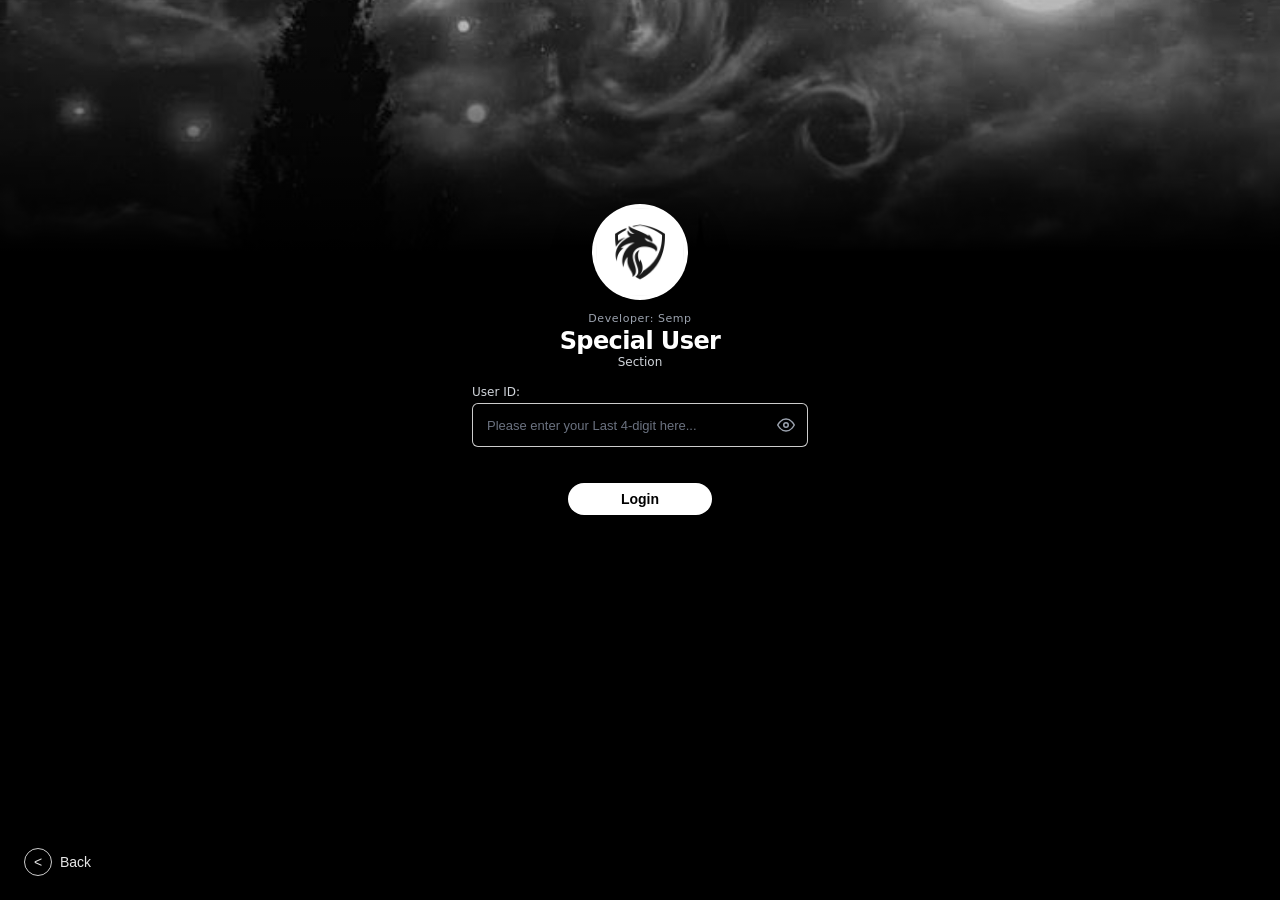
<file: SpecialUserSection/SpecialUser.html>
<!DOCTYPE html>
<html lang="en">
<head>
    <meta charset="UTF-8">
    <meta name="viewport" content="width=device-width, initial-scale=1.0">
    <title>R.I.A Special User Section</title>
    <link rel="icon" type="image/png" href="Logo.jpg">
    <link rel="stylesheet" href="style.css">
</head>
<body>

    <div class="banner-container">
        <img src="B.jpg" alt="Background">
        <div class="banner-gradient"></div>
    </div>

    <div class="main-content">

        <div class="logo-wrapper">
            <img src="Logo.jpg" alt="R.I.A Logo">
        </div>

        <div class="titles-wrapper">
            <p class="developer-text">Developer: Semp</p>
            <h1 class="main-title">Special User</h1>
            <p class="subtitle-text">Section</p>
        </div>

        <div class="form-container">
            <div class="input-group-wrapper">
                <div class="input-inner-box">
                    <label for="pinInput" class="input-label">User ID:</label>

                    <div class="input-field">
                        <input
                            type="password"
                            id="pinInput"
                            maxlength="4"
                            inputmode="numeric"
                            placeholder="Please enter your Last 4-digit here..."
                            class="pin-input"
                            autocomplete="off"
                        >
                        <button type="button" id="togglePin" class="toggle-btn" aria-label="Show PIN" aria-pressed="false">
                            <svg class="icon-eye" viewBox="0 0 24 24" fill="none" stroke="currentColor" stroke-width="2" stroke-linecap="round" stroke-linejoin="round">
                                <path d="M1 12s4-8 11-8 11 8 11 8-4 8-11 8-11-8-11-8z"/>
                                <circle cx="12" cy="12" r="3"/>
                            </svg>
                            <svg class="icon-eye-off" viewBox="0 0 24 24" fill="none" stroke="currentColor" stroke-width="2" stroke-linecap="round" stroke-linejoin="round">
                                <path d="M17.94 17.94A10.07 10.07 0 0 1 12 20c-7 0-11-8-11-8a18.45 18.45 0 0 1 5.06-5.94M9.9 4.24A9.12 9.12 0 0 1 12 4c7 0 11 8 11 8a18.5 18.5 0 0 1-2.16 3.19m-6.72-1.07a3 3 0 1 1-4.24-4.24"/>
                                <line x1="1" y1="1" x2="23" y2="23"/>
                            </svg>
                        </button>
                    </div>
                </div>
                <p id="errorMsg" class="error-message"></p>
            </div>
        </div>

        <button id="loginBtn" class="login-btn">Login</button>
    </div>

    <div class="back-nav-container">
        <button id="backBtn" class="back-btn">
            <span class="back-icon-circle">&lt;</span>
            <span class="back-text">Back</span>
        </button>
    </div>

    <div id="loadingModal" class="loading-modal">
        <div class="loading-card">
            <div class="spinner"></div>
            <p class="loading-title">Verifying credentials...</p>
            <p class="loading-subtitle">Please wait securely</p>
        </div>
    </div>

    <script src="script.js"></script>

</body>
</html>
</file>
<file: SpecialUserSection/style.css>
* {
    box-sizing: border-box;
    margin: 0;
    padding: 0;
}

html, body {
    height: 100vh;
    height: 100dvh;
    overflow: hidden;
    background-color: #000000;
    color: #ffffff;
    font-family: system-ui, -apple-system, BlinkMacSystemFont, 'Segoe UI', Roboto, Oxygen, Ubuntu, Cantarell, sans-serif;
    user-select: none;
    -webkit-user-select: none;
}

body {
    display: flex;
    flex-direction: column;
    justify-content: space-between;
    position: relative;
}

.banner-container {
    position: relative;
    width: 100%;
    height: 28vh;
    flex-shrink: 0;
    overflow: hidden;
    background-color: #000000;
}

.banner-container img {
    width: 100%;
    height: 100%;
    object-fit: cover;
    opacity: 0.8;
}

.banner-gradient {
    position: absolute;
    inset: 0;
    background: linear-gradient(to bottom, transparent, rgba(0, 0, 0, 0.4), #000000);
}

.main-content {
    flex: 1;
    display: flex;
    flex-direction: column;
    align-items: center;
    justify-content: flex-start;
    padding: 0 24px;
    position: relative;
    z-index: 10;
    margin-top: -48px;
    max-width: 384px;
    width: 100%;
    margin-left: auto;
    margin-right: auto;
}

.logo-wrapper {
    width: 96px;
    height: 96px;
    border-radius: 50%;
    background-color: #ffffff;
    padding: 4px;
    box-shadow: 0 25px 50px -12px rgba(0, 0, 0, 0.7);
    display: flex;
    align-items: center;
    justify-content: center;
    flex-shrink: 0;
    margin-bottom: 12px;
}

.logo-wrapper img {
    width: 100%;
    height: 100%;
    object-fit: cover;
    border-radius: 50%;
}

.titles-wrapper {
    text-align: center;
    margin-bottom: 16px;
    flex-shrink: 0;
}

.developer-text {
    font-size: 11px;
    color: #9ca3af;
    letter-spacing: 0.05em;
    margin-bottom: 2px;
}

.main-title {
    font-size: 24px;
    font-weight: 700;
    letter-spacing: -0.025em;
    color: #ffffff;
}

.subtitle-text {
    font-size: 12px;
    color: #d1d5db;
    font-weight: 500;
}

.form-container {
    width: 100%;
    display: flex;
    flex-direction: column;
    align-items: center;
    flex-shrink: 0;
}

.input-group-wrapper {
    width: 100%;
    margin-bottom: 12px;
    display: flex;
    flex-direction: column;
    align-items: center;
}

.input-inner-box {
    width: 100%;
}

.input-label {
    display: block;
    font-size: 12px;
    font-weight: 500;
    color: #d1d5db;
    margin-bottom: 4px;
    text-align: left;
}

.input-field {
    position: relative;
    width: 100%;
}

.pin-input {
    width: 100%;
    height: 44px;
    background-color: #000000;
    border: 1px solid rgba(255, 255, 255, 0.8);
    border-radius: 6px;
    padding: 0 44px 0 14px;
    text-align: left;
    font-size: 14px;
    line-height: 44px;
    letter-spacing: 0.2em;
    color: #ffffff;
    outline: none;
    transition: border-color 0.2s;
}

.pin-input::placeholder {
    color: #6b7280;
    letter-spacing: normal;
    font-size: 13px;
}

.pin-input:focus {
    border-color: #ffffff;
}

.pin-input:disabled {
    opacity: 0.5;
    cursor: not-allowed;
}

.toggle-btn {
    position: absolute;
    top: 50%;
    right: 6px;
    transform: translateY(-50%);
    width: 32px;
    height: 32px;
    display: flex;
    align-items: center;
    justify-content: center;
    background: none;
    border: none;
    color: #9ca3af;
    cursor: pointer;
    transition: color 0.2s;
}

.toggle-btn:hover {
    color: #ffffff;
}

.toggle-btn:disabled {
    opacity: 0.5;
    cursor: not-allowed;
}

.toggle-btn svg {
    width: 18px;
    height: 18px;
}

.toggle-btn .icon-eye-off {
    display: none;
}

.toggle-btn.showing .icon-eye {
    display: none;
}

.toggle-btn.showing .icon-eye-off {
    display: block;
}

.error-message {
    font-size: 11px;
    color: #ef4444;
    margin-top: 4px;
    min-height: 16px;
    font-weight: 500;
    letter-spacing: -0.01em;
    text-align: center;
    padding: 0 8px;
    max-width: 320px;
}

.login-btn {
    width: 144px;
    background-color: #ffffff;
    color: #000000;
    font-weight: 600;
    font-size: 14px;
    padding: 8px 0;
    border-radius: 9999px;
    border: none;
    box-shadow: 0 4px 6px -1px rgba(0, 0, 0, 0.1);
    cursor: pointer;
    transition: transform 0.1s, opacity 0.2s;
    margin-top: 4px;
}

.login-btn:active {
    transform: scale(0.95);
}

.login-btn:disabled {
    opacity: 0.5;
    cursor: not-allowed;
}

.back-nav-container {
    width: 100%;
    padding: 0 24px 24px 24px;
    flex-shrink: 0;
    z-index: 10;
}

.back-btn {
    display: flex;
    align-items: center;
    background: none;
    border: none;
    color: rgba(255, 255, 255, 0.9);
    cursor: pointer;
    text-decoration: none;
    transition: color 0.2s;
}

.back-btn:hover {
    color: #ffffff;
}

.back-icon-circle {
    width: 28px;
    height: 28px;
    border-radius: 50%;
    border: 1px solid rgba(255, 255, 255, 0.8);
    display: flex;
    align-items: center;
    justify-content: center;
    margin-right: 8px;
    font-size: 14px;
    transition: border-color 0.2s;
}

.back-btn:hover .back-icon-circle {
    border-color: #ffffff;
}

.back-text {
    font-size: 14px;
    font-weight: 500;
}

.loading-modal {
    position: fixed;
    inset: 0;
    background-color: rgba(0, 0, 0, 0.9);
    backdrop-filter: blur(12px);
    -webkit-backdrop-filter: blur(12px);
    z-index: 50;
    display: none;
    flex-direction: column;
    align-items: center;
    justify-content: center;
}

.loading-modal.active {
    display: flex;
}

.loading-card {
    background-color: #000000;
    border: 1px solid rgba(255, 255, 255, 0.3);
    padding: 32px;
    border-radius: 24px;
    display: flex;
    flex-direction: column;
    align-items: center;
    box-shadow: 0 25px 50px -12px rgba(0, 0, 0, 0.9);
    max-width: 320px;
    width: 100%;
    margin: 0 16px;
}

.spinner {
    width: 48px;
    height: 48px;
    border: 4px solid #ffffff;
    border-top-color: transparent;
    border-radius: 50%;
    animation: spin 1s linear infinite;
    margin-bottom: 20px;
}

@keyframes spin {
    to { transform: rotate(360deg); }
}

.loading-title {
    color: #ffffff;
    font-weight: 600;
    font-size: 14px;
    letter-spacing: 0.025em;
    text-align: center;
}

.loading-subtitle {
    color: #9ca3af;
    font-size: 12px;
    margin-top: 6px;
    text-align: center;
}

@media (min-width: 768px) {
    .back-nav-container {
        position: absolute;
        bottom: 24px;
        left: 24px;
        padding: 0;
        width: auto;
    }
}
</file>
